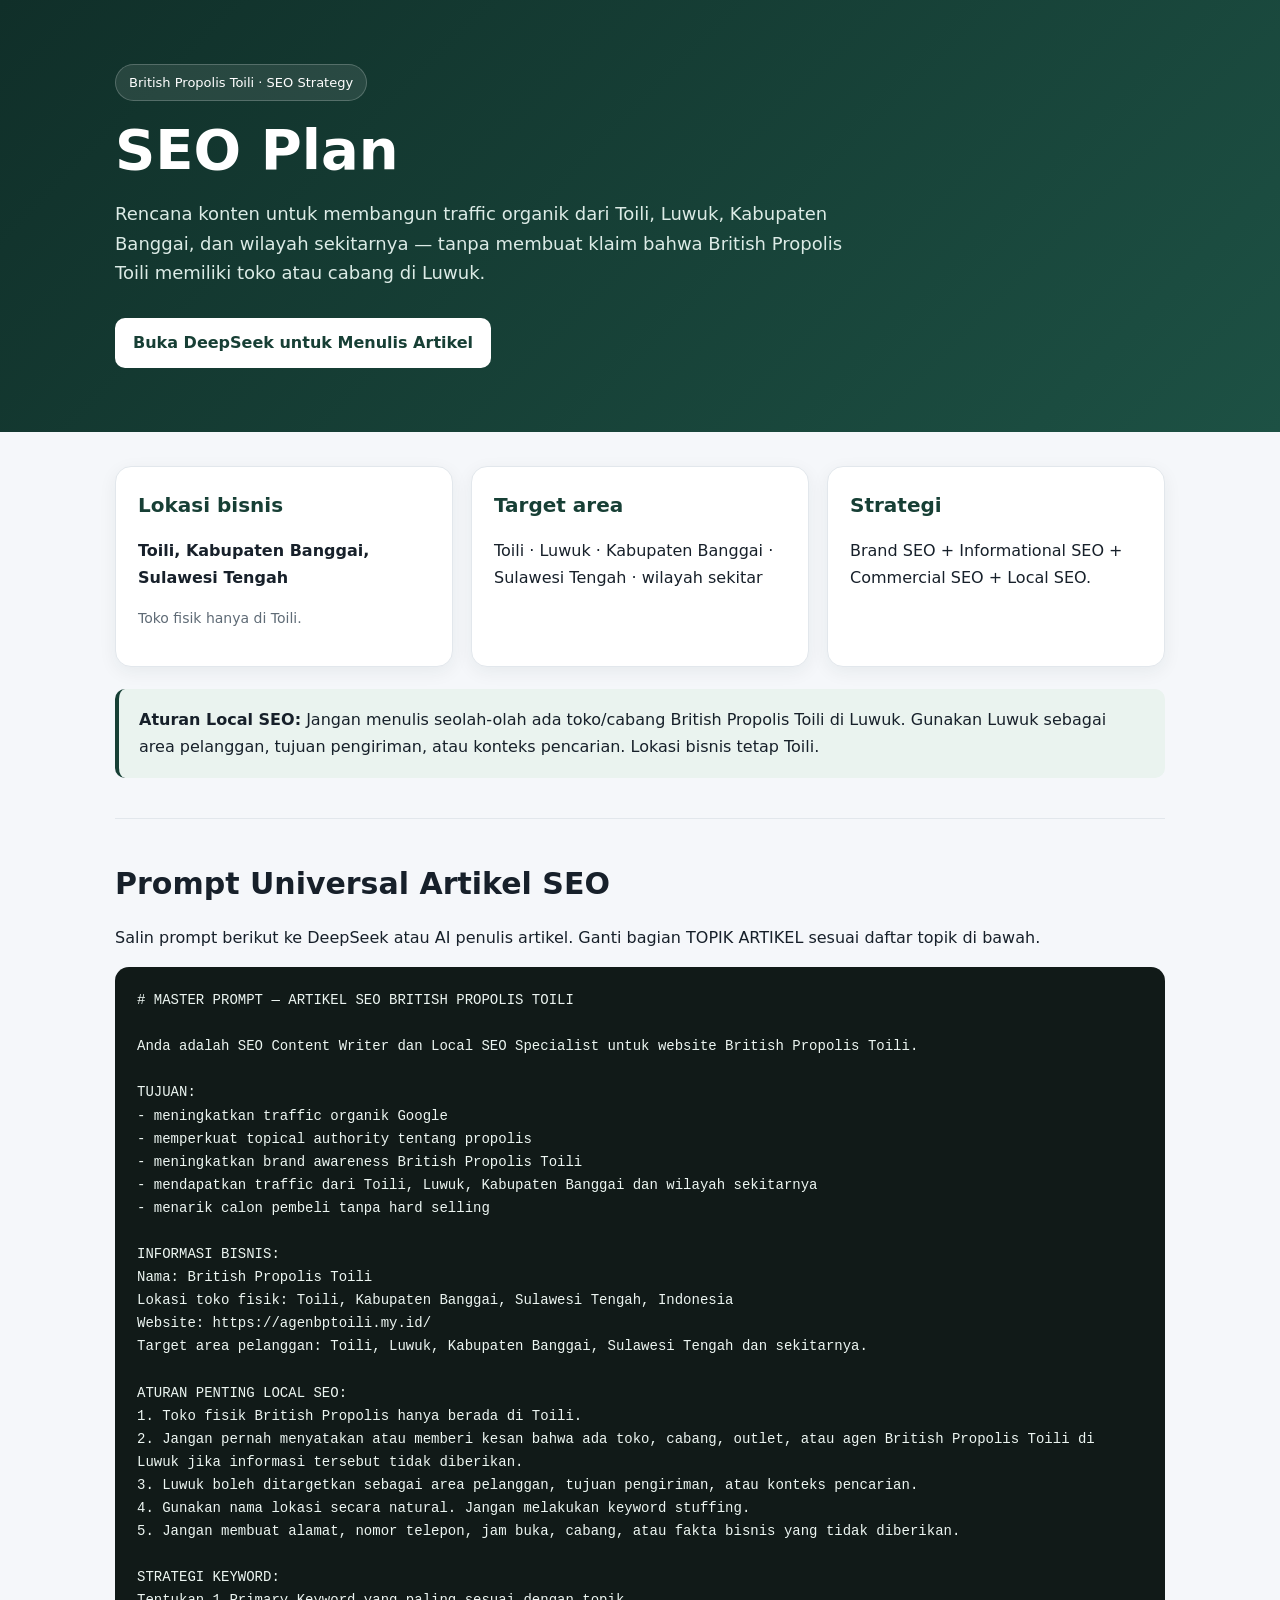
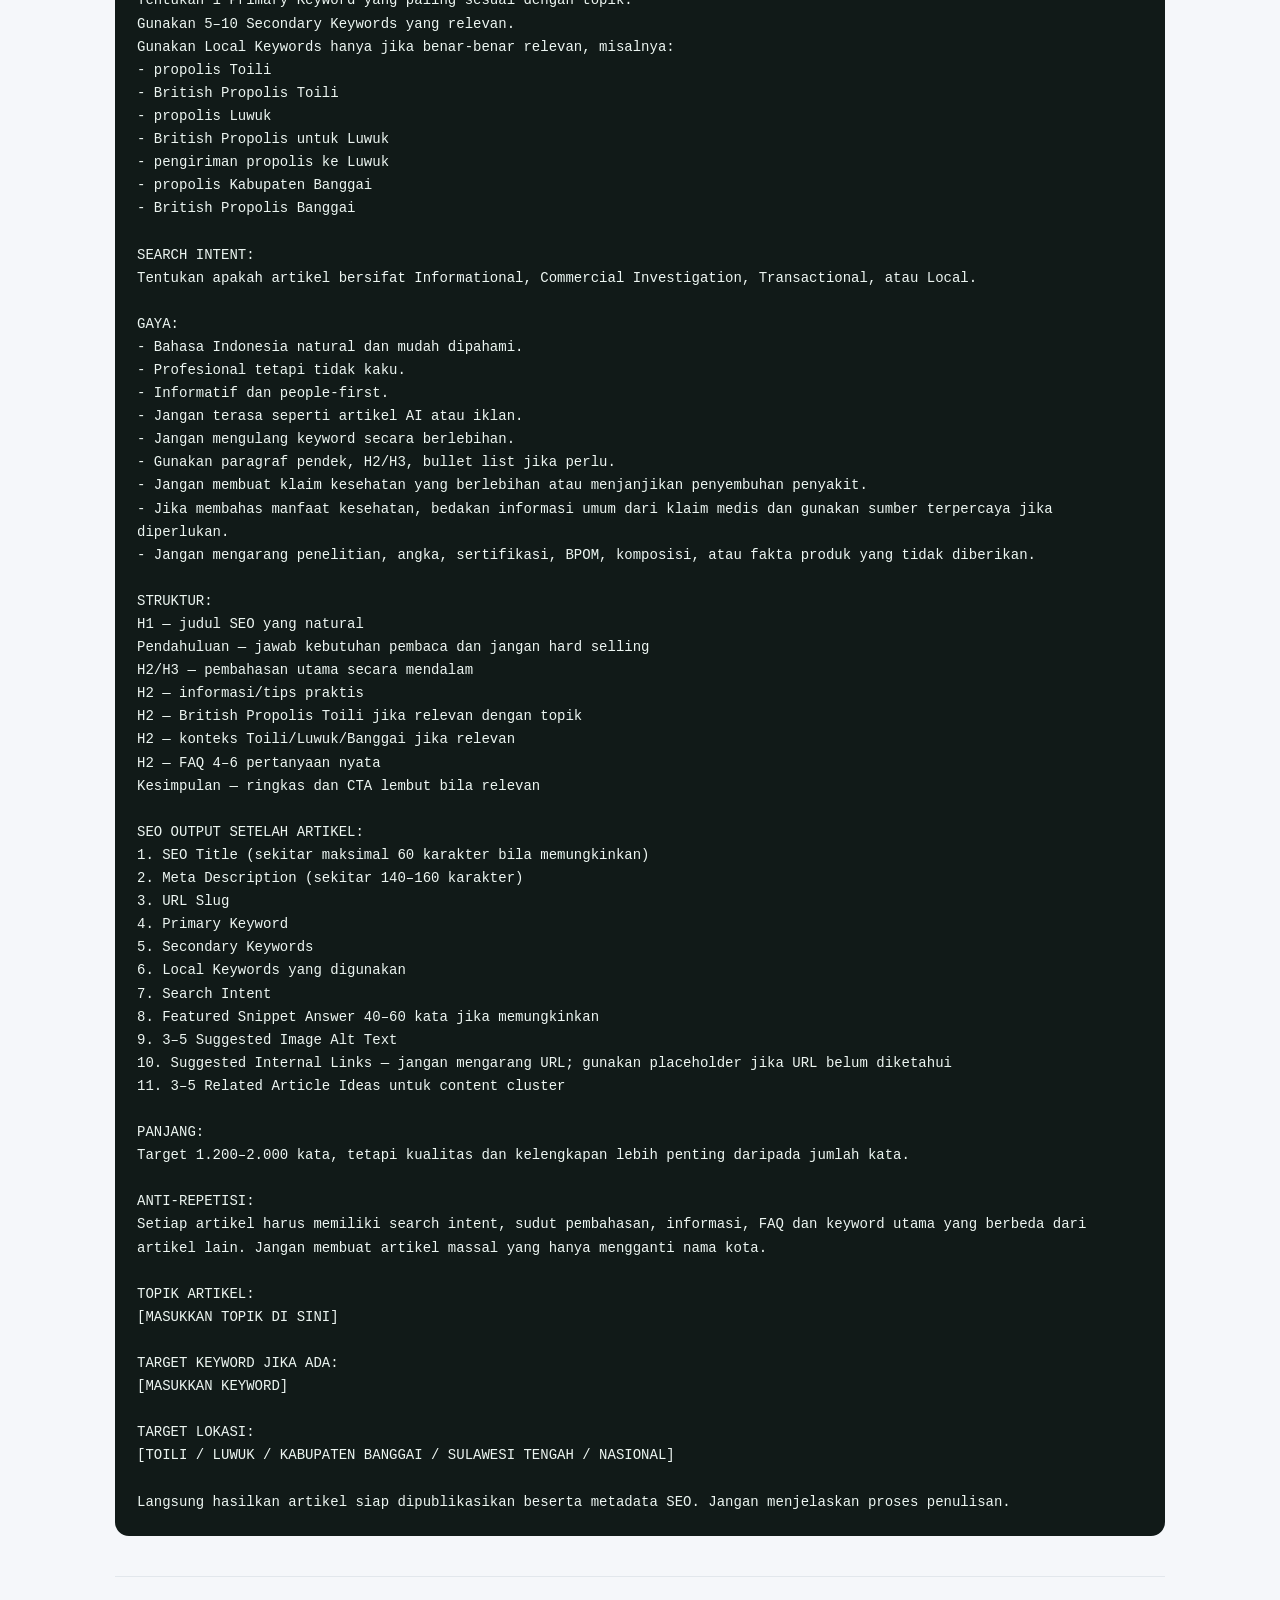
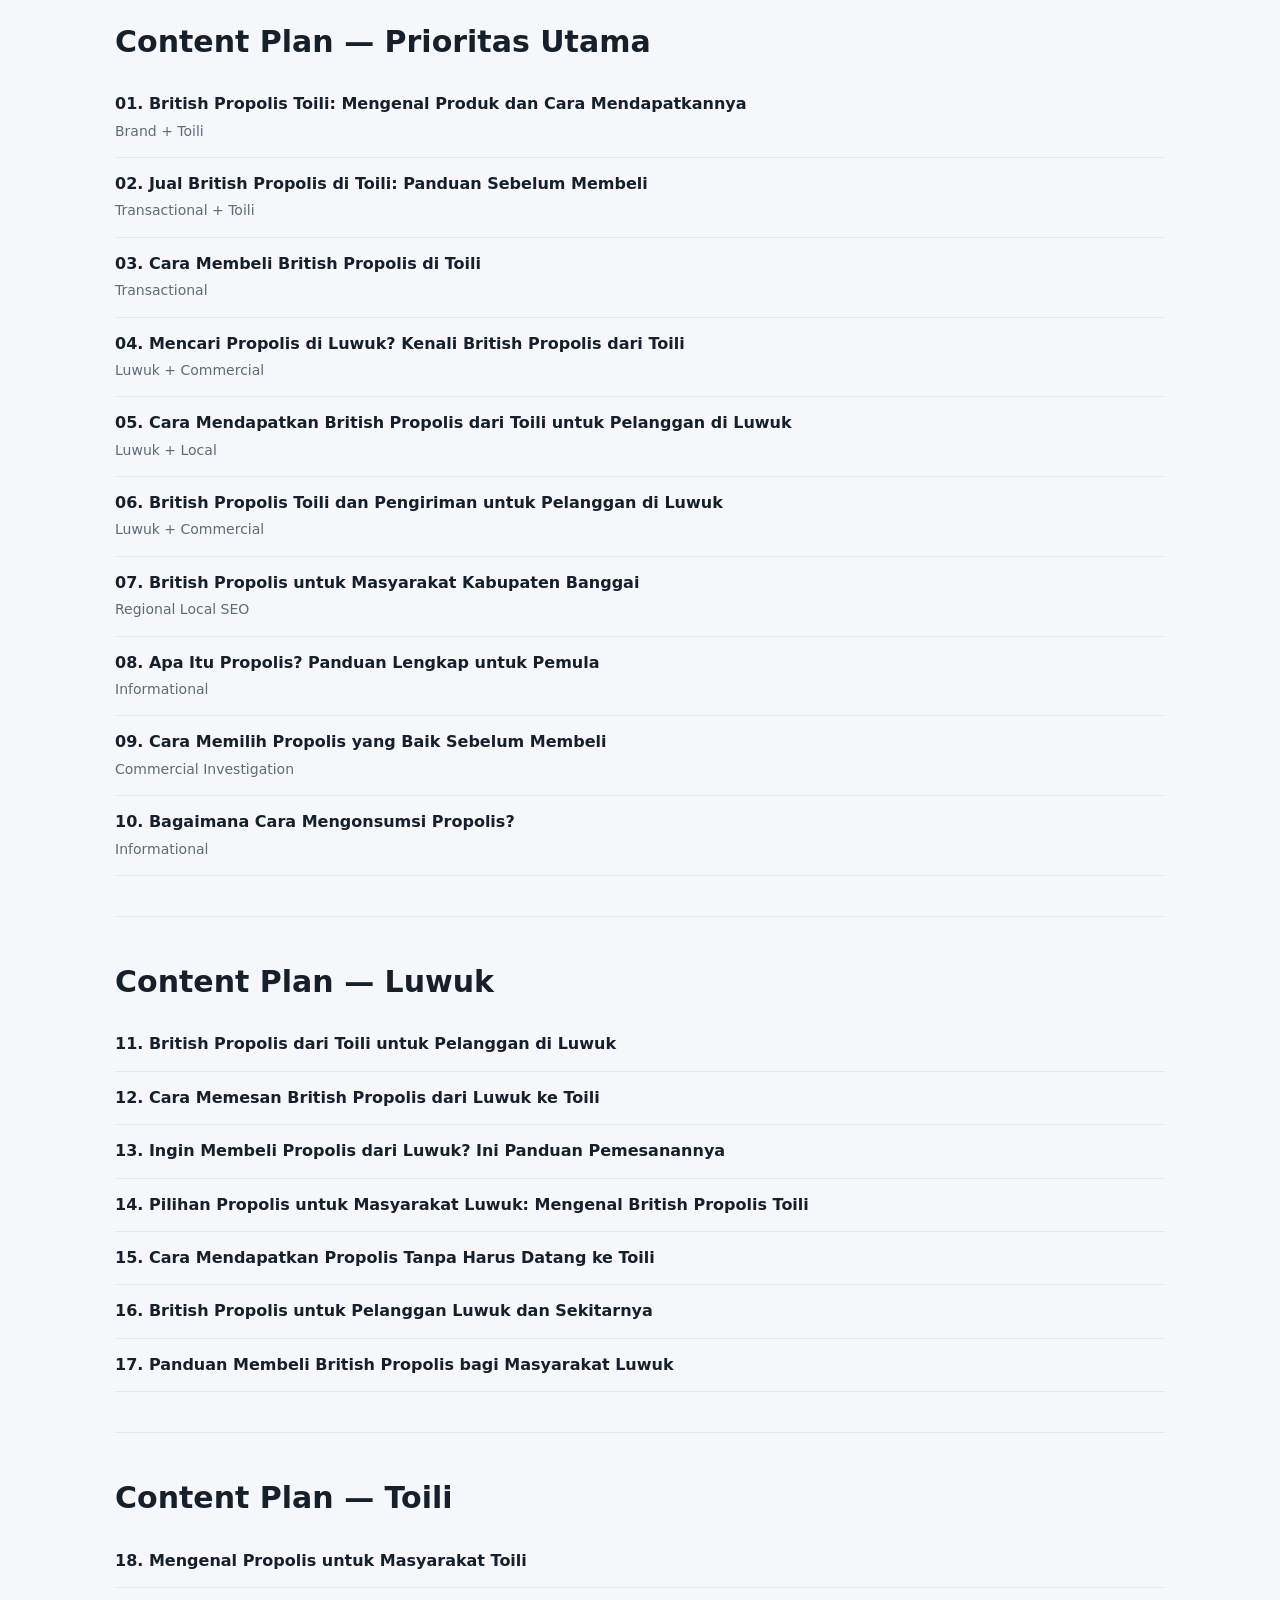
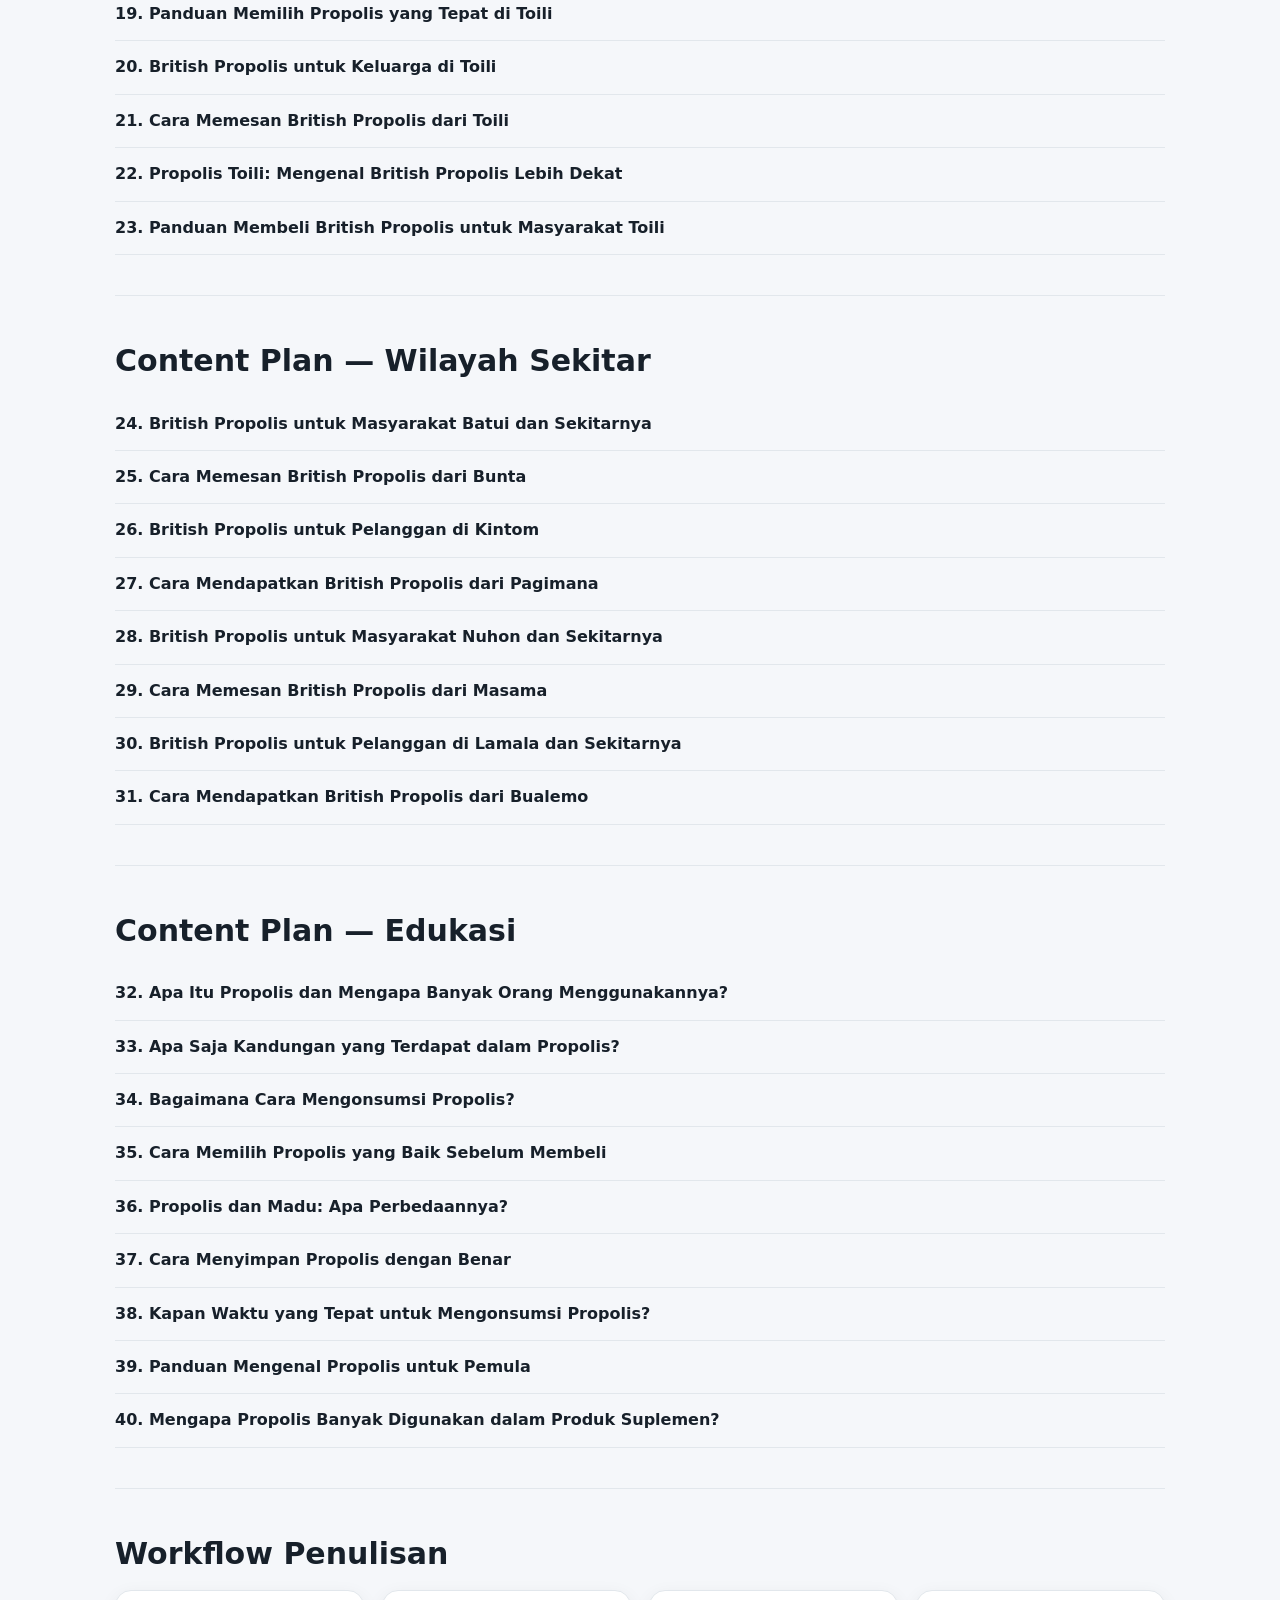
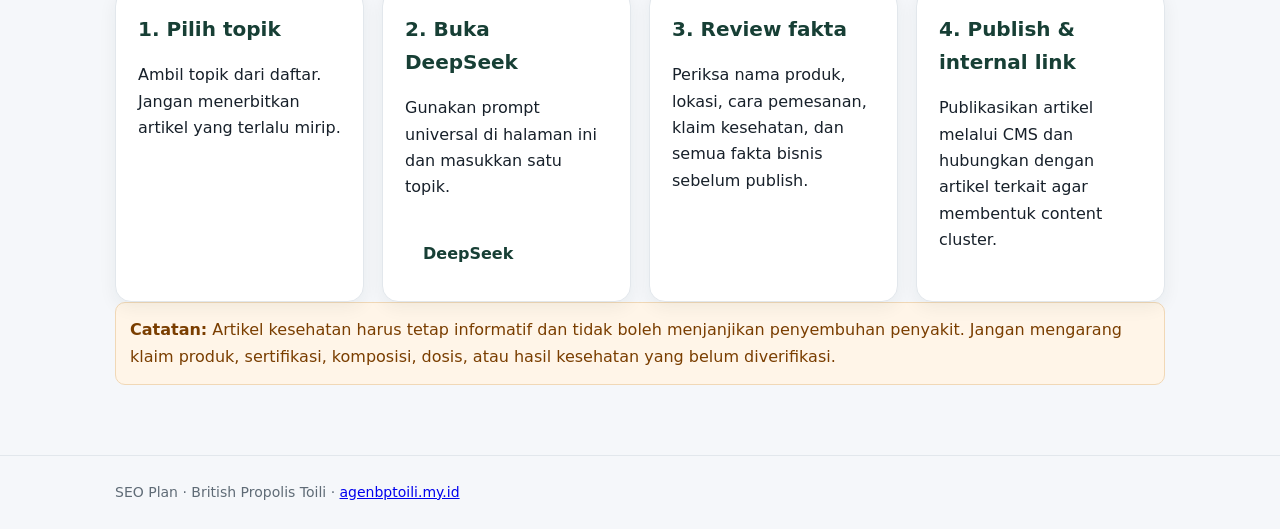
<file: seo-plan/index.html>
<!DOCTYPE html>
<html lang="id">
<head>
  <meta charset="UTF-8">
  <meta name="viewport" content="width=device-width, initial-scale=1.0">
  <title>SEO Plan | British Propolis Toili</title>
  <meta name="description" content="SEO Plan British Propolis Toili: prompt universal artikel SEO, strategi Local SEO Toili dan Luwuk, serta daftar topik artikel.">
  <style>
    :root{--bg:#f5f7fa;--card:#fff;--text:#17202a;--muted:#5f6b76;--line:#e2e7ec;--accent:#173f35;--accent2:#eaf3ef}
    *{box-sizing:border-box} body{margin:0;font-family:Inter,system-ui,-apple-system,BlinkMacSystemFont,"Segoe UI",sans-serif;background:var(--bg);color:var(--text);line-height:1.65}
    .hero{background:linear-gradient(135deg,#102f29,#1d5144);color:#fff;padding:64px 20px}.wrap{max-width:1050px;margin:auto}.hero h1{font-size:clamp(34px,5vw,56px);line-height:1.1;margin:0 0 14px}.hero p{max-width:760px;color:#dcebe6;font-size:18px}.badge{display:inline-block;background:#ffffff18;border:1px solid #ffffff35;border-radius:999px;padding:7px 13px;font-size:13px;margin-bottom:18px}
    main{padding:34px 20px 70px}.grid{display:grid;grid-template-columns:repeat(auto-fit,minmax(240px,1fr));gap:18px}.card{background:var(--card);border:1px solid var(--line);border-radius:16px;padding:22px;box-shadow:0 5px 18px #102f2910}.card h2,.card h3{margin-top:0;color:var(--accent)}
    .callout{background:var(--accent2);border-left:4px solid var(--accent);padding:18px 20px;border-radius:10px;margin:22px 0}.rule{height:1px;background:var(--line);margin:40px 0} h2{font-size:30px;margin-bottom:12px} h3{font-size:20px;margin-bottom:8px} ul{padding-left:22px} li{margin:7px 0}.topics{counter-reset:item}.topic{padding:13px 0;border-bottom:1px solid var(--line)}.topic b{display:block}.small{font-size:14px;color:var(--muted)}
    pre{white-space:pre-wrap;background:#111a18;color:#edf6f2;border-radius:14px;padding:22px;overflow:auto;font-size:14px;line-height:1.65}.btn{display:inline-flex;align-items:center;justify-content:center;text-decoration:none;background:#fff;color:#173f35;font-weight:700;border-radius:10px;padding:12px 18px;margin-top:12px}.btn:hover{opacity:.9}
    footer{border-top:1px solid var(--line);padding:25px 20px;color:var(--muted);font-size:14px}.note{color:#7a3e00;background:#fff5e8;border:1px solid #f1d8b6;padding:14px;border-radius:10px}
  </style>
</head>
<body>
<header class="hero"><div class="wrap"><span class="badge">British Propolis Toili · SEO Strategy</span><h1>SEO Plan</h1><p>Rencana konten untuk membangun traffic organik dari Toili, Luwuk, Kabupaten Banggai, dan wilayah sekitarnya — tanpa membuat klaim bahwa British Propolis Toili memiliki toko atau cabang di Luwuk.</p><a class="btn" href="https://chat.deepseek.com/" target="_blank" rel="noopener">Buka DeepSeek untuk Menulis Artikel</a></div></header>
<main><div class="wrap">
  <section class="grid">
    <div class="card"><h3>Lokasi bisnis</h3><p><strong>Toili, Kabupaten Banggai, Sulawesi Tengah</strong></p><p class="small">Toko fisik hanya di Toili.</p></div>
    <div class="card"><h3>Target area</h3><p>Toili · Luwuk · Kabupaten Banggai · Sulawesi Tengah · wilayah sekitar</p></div>
    <div class="card"><h3>Strategi</h3><p>Brand SEO + Informational SEO + Commercial SEO + Local SEO.</p></div>
  </section>

  <div class="callout"><strong>Aturan Local SEO:</strong> Jangan menulis seolah-olah ada toko/cabang British Propolis Toili di Luwuk. Gunakan Luwuk sebagai area pelanggan, tujuan pengiriman, atau konteks pencarian. Lokasi bisnis tetap Toili.</div>

  <div class="rule"></div>
  <section><h2>Prompt Universal Artikel SEO</h2><p>Salin prompt berikut ke DeepSeek atau AI penulis artikel. Ganti bagian TOPIK ARTIKEL sesuai daftar topik di bawah.</p>
<pre># MASTER PROMPT — ARTIKEL SEO BRITISH PROPOLIS TOILI

Anda adalah SEO Content Writer dan Local SEO Specialist untuk website British Propolis Toili.

TUJUAN:
- meningkatkan traffic organik Google
- memperkuat topical authority tentang propolis
- meningkatkan brand awareness British Propolis Toili
- mendapatkan traffic dari Toili, Luwuk, Kabupaten Banggai dan wilayah sekitarnya
- menarik calon pembeli tanpa hard selling

INFORMASI BISNIS:
Nama: British Propolis Toili
Lokasi toko fisik: Toili, Kabupaten Banggai, Sulawesi Tengah, Indonesia
Website: https://agenbptoili.my.id/
Target area pelanggan: Toili, Luwuk, Kabupaten Banggai, Sulawesi Tengah dan sekitarnya.

ATURAN PENTING LOCAL SEO:
1. Toko fisik British Propolis hanya berada di Toili.
2. Jangan pernah menyatakan atau memberi kesan bahwa ada toko, cabang, outlet, atau agen British Propolis Toili di Luwuk jika informasi tersebut tidak diberikan.
3. Luwuk boleh ditargetkan sebagai area pelanggan, tujuan pengiriman, atau konteks pencarian.
4. Gunakan nama lokasi secara natural. Jangan melakukan keyword stuffing.
5. Jangan membuat alamat, nomor telepon, jam buka, cabang, atau fakta bisnis yang tidak diberikan.

STRATEGI KEYWORD:
Tentukan 1 Primary Keyword yang paling sesuai dengan topik.
Gunakan 5–10 Secondary Keywords yang relevan.
Gunakan Local Keywords hanya jika benar-benar relevan, misalnya:
- propolis Toili
- British Propolis Toili
- propolis Luwuk
- British Propolis untuk Luwuk
- pengiriman propolis ke Luwuk
- propolis Kabupaten Banggai
- British Propolis Banggai

SEARCH INTENT:
Tentukan apakah artikel bersifat Informational, Commercial Investigation, Transactional, atau Local.

GAYA:
- Bahasa Indonesia natural dan mudah dipahami.
- Profesional tetapi tidak kaku.
- Informatif dan people-first.
- Jangan terasa seperti artikel AI atau iklan.
- Jangan mengulang keyword secara berlebihan.
- Gunakan paragraf pendek, H2/H3, bullet list jika perlu.
- Jangan membuat klaim kesehatan yang berlebihan atau menjanjikan penyembuhan penyakit.
- Jika membahas manfaat kesehatan, bedakan informasi umum dari klaim medis dan gunakan sumber terpercaya jika diperlukan.
- Jangan mengarang penelitian, angka, sertifikasi, BPOM, komposisi, atau fakta produk yang tidak diberikan.

STRUKTUR:
H1 — judul SEO yang natural
Pendahuluan — jawab kebutuhan pembaca dan jangan hard selling
H2/H3 — pembahasan utama secara mendalam
H2 — informasi/tips praktis
H2 — British Propolis Toili jika relevan dengan topik
H2 — konteks Toili/Luwuk/Banggai jika relevan
H2 — FAQ 4–6 pertanyaan nyata
Kesimpulan — ringkas dan CTA lembut bila relevan

SEO OUTPUT SETELAH ARTIKEL:
1. SEO Title (sekitar maksimal 60 karakter bila memungkinkan)
2. Meta Description (sekitar 140–160 karakter)
3. URL Slug
4. Primary Keyword
5. Secondary Keywords
6. Local Keywords yang digunakan
7. Search Intent
8. Featured Snippet Answer 40–60 kata jika memungkinkan
9. 3–5 Suggested Image Alt Text
10. Suggested Internal Links — jangan mengarang URL; gunakan placeholder jika URL belum diketahui
11. 3–5 Related Article Ideas untuk content cluster

PANJANG:
Target 1.200–2.000 kata, tetapi kualitas dan kelengkapan lebih penting daripada jumlah kata.

ANTI-REPETISI:
Setiap artikel harus memiliki search intent, sudut pembahasan, informasi, FAQ dan keyword utama yang berbeda dari artikel lain. Jangan membuat artikel massal yang hanya mengganti nama kota.

TOPIK ARTIKEL:
[MASUKKAN TOPIK DI SINI]

TARGET KEYWORD JIKA ADA:
[MASUKKAN KEYWORD]

TARGET LOKASI:
[TOILI / LUWUK / KABUPATEN BANGGAI / SULAWESI TENGAH / NASIONAL]

Langsung hasilkan artikel siap dipublikasikan beserta metadata SEO. Jangan menjelaskan proses penulisan.</pre></section>

  <div class="rule"></div>
  <section><h2>Content Plan — Prioritas Utama</h2><div class="topics">
    <div class="topic"><b>01. British Propolis Toili: Mengenal Produk dan Cara Mendapatkannya</b><span class="small">Brand + Toili</span></div>
    <div class="topic"><b>02. Jual British Propolis di Toili: Panduan Sebelum Membeli</b><span class="small">Transactional + Toili</span></div>
    <div class="topic"><b>03. Cara Membeli British Propolis di Toili</b><span class="small">Transactional</span></div>
    <div class="topic"><b>04. Mencari Propolis di Luwuk? Kenali British Propolis dari Toili</b><span class="small">Luwuk + Commercial</span></div>
    <div class="topic"><b>05. Cara Mendapatkan British Propolis dari Toili untuk Pelanggan di Luwuk</b><span class="small">Luwuk + Local</span></div>
    <div class="topic"><b>06. British Propolis Toili dan Pengiriman untuk Pelanggan di Luwuk</b><span class="small">Luwuk + Commercial</span></div>
    <div class="topic"><b>07. British Propolis untuk Masyarakat Kabupaten Banggai</b><span class="small">Regional Local SEO</span></div>
    <div class="topic"><b>08. Apa Itu Propolis? Panduan Lengkap untuk Pemula</b><span class="small">Informational</span></div>
    <div class="topic"><b>09. Cara Memilih Propolis yang Baik Sebelum Membeli</b><span class="small">Commercial Investigation</span></div>
    <div class="topic"><b>10. Bagaimana Cara Mengonsumsi Propolis?</b><span class="small">Informational</span></div>
  </div></section>

  <div class="rule"></div>
  <section><h2>Content Plan — Luwuk</h2><div class="topics">
    <div class="topic"><b>11. British Propolis dari Toili untuk Pelanggan di Luwuk</b></div>
    <div class="topic"><b>12. Cara Memesan British Propolis dari Luwuk ke Toili</b></div>
    <div class="topic"><b>13. Ingin Membeli Propolis dari Luwuk? Ini Panduan Pemesanannya</b></div>
    <div class="topic"><b>14. Pilihan Propolis untuk Masyarakat Luwuk: Mengenal British Propolis Toili</b></div>
    <div class="topic"><b>15. Cara Mendapatkan Propolis Tanpa Harus Datang ke Toili</b></div>
    <div class="topic"><b>16. British Propolis untuk Pelanggan Luwuk dan Sekitarnya</b></div>
    <div class="topic"><b>17. Panduan Membeli British Propolis bagi Masyarakat Luwuk</b></div>
  </div></section>

  <div class="rule"></div>
  <section><h2>Content Plan — Toili</h2><div class="topics">
    <div class="topic"><b>18. Mengenal Propolis untuk Masyarakat Toili</b></div>
    <div class="topic"><b>19. Panduan Memilih Propolis yang Tepat di Toili</b></div>
    <div class="topic"><b>20. British Propolis untuk Keluarga di Toili</b></div>
    <div class="topic"><b>21. Cara Memesan British Propolis dari Toili</b></div>
    <div class="topic"><b>22. Propolis Toili: Mengenal British Propolis Lebih Dekat</b></div>
    <div class="topic"><b>23. Panduan Membeli British Propolis untuk Masyarakat Toili</b></div>
  </div></section>

  <div class="rule"></div>
  <section><h2>Content Plan — Wilayah Sekitar</h2><div class="topics">
    <div class="topic"><b>24. British Propolis untuk Masyarakat Batui dan Sekitarnya</b></div>
    <div class="topic"><b>25. Cara Memesan British Propolis dari Bunta</b></div>
    <div class="topic"><b>26. British Propolis untuk Pelanggan di Kintom</b></div>
    <div class="topic"><b>27. Cara Mendapatkan British Propolis dari Pagimana</b></div>
    <div class="topic"><b>28. British Propolis untuk Masyarakat Nuhon dan Sekitarnya</b></div>
    <div class="topic"><b>29. Cara Memesan British Propolis dari Masama</b></div>
    <div class="topic"><b>30. British Propolis untuk Pelanggan di Lamala dan Sekitarnya</b></div>
    <div class="topic"><b>31. Cara Mendapatkan British Propolis dari Bualemo</b></div>
  </div></section>

  <div class="rule"></div>
  <section><h2>Content Plan — Edukasi</h2><div class="topics">
    <div class="topic"><b>32. Apa Itu Propolis dan Mengapa Banyak Orang Menggunakannya?</b></div>
    <div class="topic"><b>33. Apa Saja Kandungan yang Terdapat dalam Propolis?</b></div>
    <div class="topic"><b>34. Bagaimana Cara Mengonsumsi Propolis?</b></div>
    <div class="topic"><b>35. Cara Memilih Propolis yang Baik Sebelum Membeli</b></div>
    <div class="topic"><b>36. Propolis dan Madu: Apa Perbedaannya?</b></div>
    <div class="topic"><b>37. Cara Menyimpan Propolis dengan Benar</b></div>
    <div class="topic"><b>38. Kapan Waktu yang Tepat untuk Mengonsumsi Propolis?</b></div>
    <div class="topic"><b>39. Panduan Mengenal Propolis untuk Pemula</b></div>
    <div class="topic"><b>40. Mengapa Propolis Banyak Digunakan dalam Produk Suplemen?</b></div>
  </div></section>

  <div class="rule"></div>
  <section><h2>Workflow Penulisan</h2><div class="grid">
    <div class="card"><h3>1. Pilih topik</h3><p>Ambil topik dari daftar. Jangan menerbitkan artikel yang terlalu mirip.</p></div>
    <div class="card"><h3>2. Buka DeepSeek</h3><p>Gunakan prompt universal di halaman ini dan masukkan satu topik.</p><a class="btn" href="https://chat.deepseek.com/" target="_blank" rel="noopener">DeepSeek</a></div>
    <div class="card"><h3>3. Review fakta</h3><p>Periksa nama produk, lokasi, cara pemesanan, klaim kesehatan, dan semua fakta bisnis sebelum publish.</p></div>
    <div class="card"><h3>4. Publish & internal link</h3><p>Publikasikan artikel melalui CMS dan hubungkan dengan artikel terkait agar membentuk content cluster.</p></div>
  </div></section>

  <div class="note"><strong>Catatan:</strong> Artikel kesehatan harus tetap informatif dan tidak boleh menjanjikan penyembuhan penyakit. Jangan mengarang klaim produk, sertifikasi, komposisi, dosis, atau hasil kesehatan yang belum diverifikasi.</div>
</div></main>
<footer><div class="wrap">SEO Plan · British Propolis Toili · <a href="https://agenbptoili.my.id/">agenbptoili.my.id</a></div></footer>
</body>
</html>
</file>
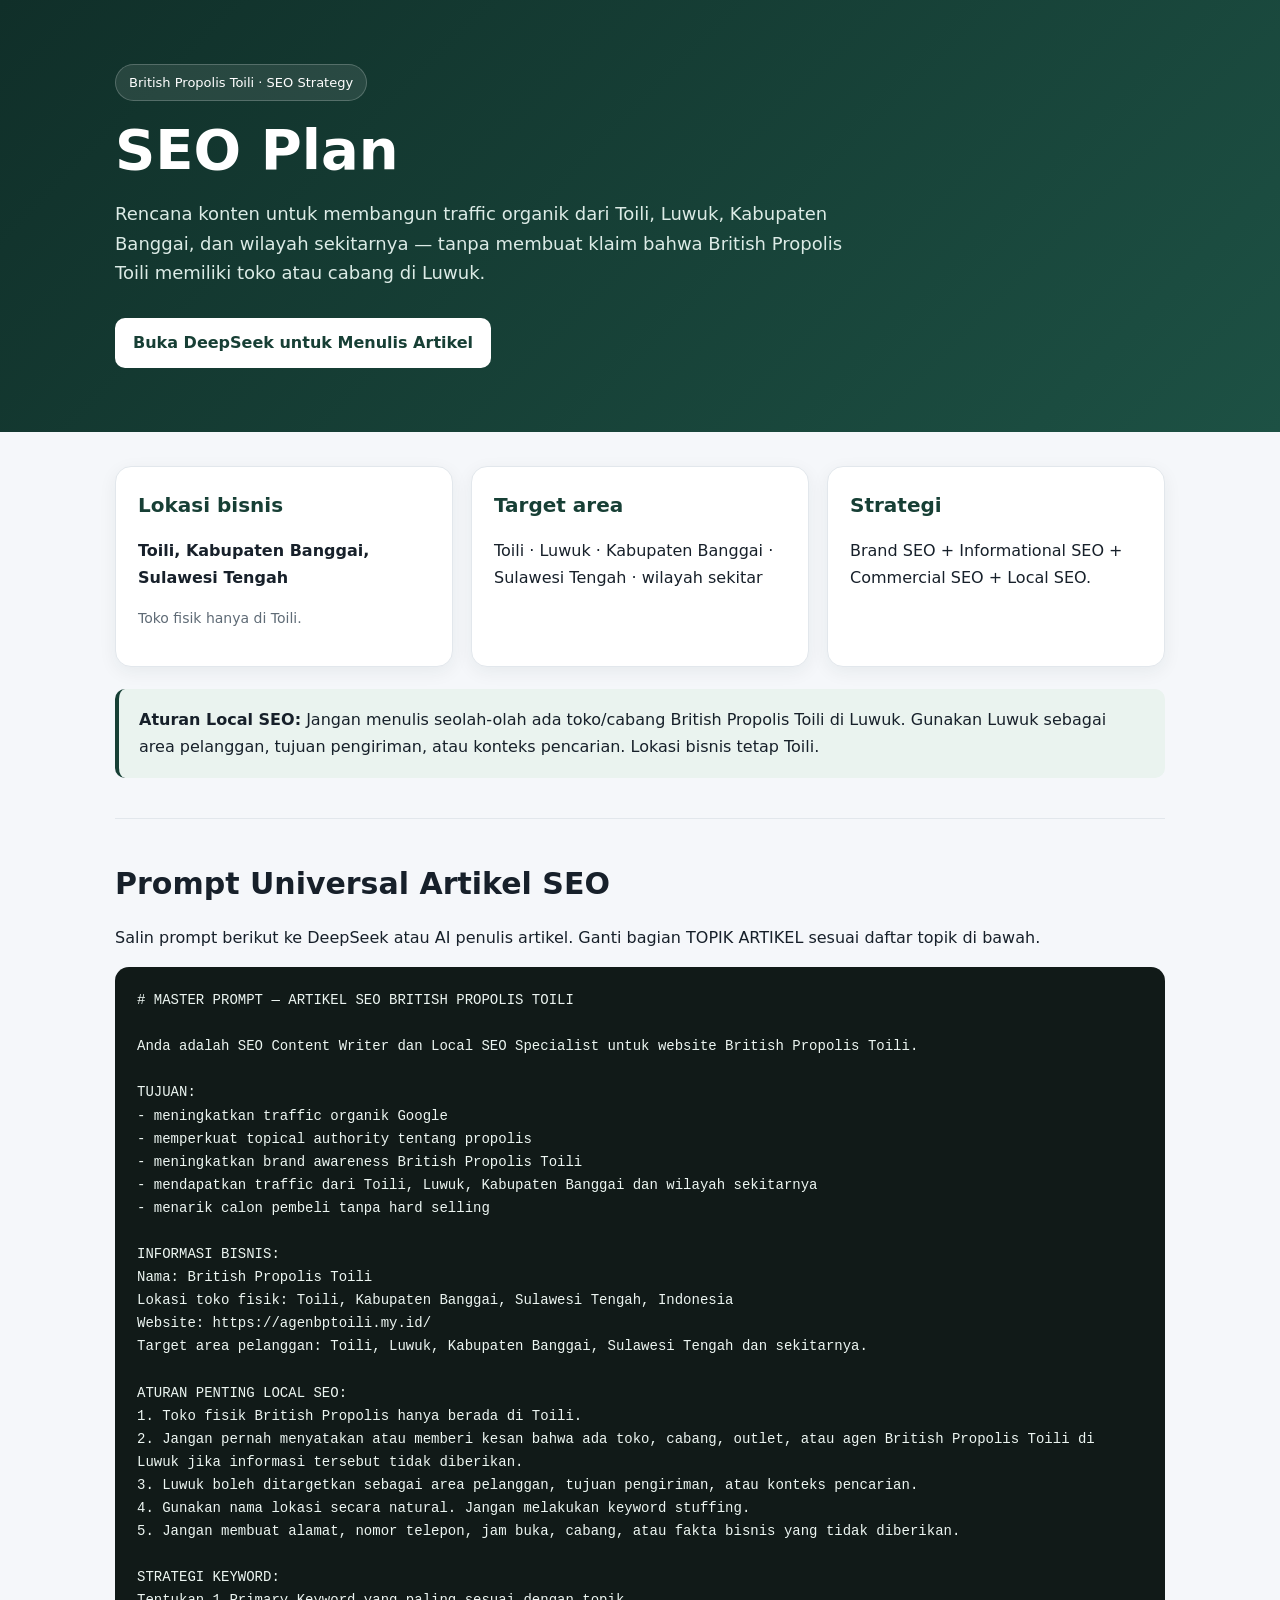
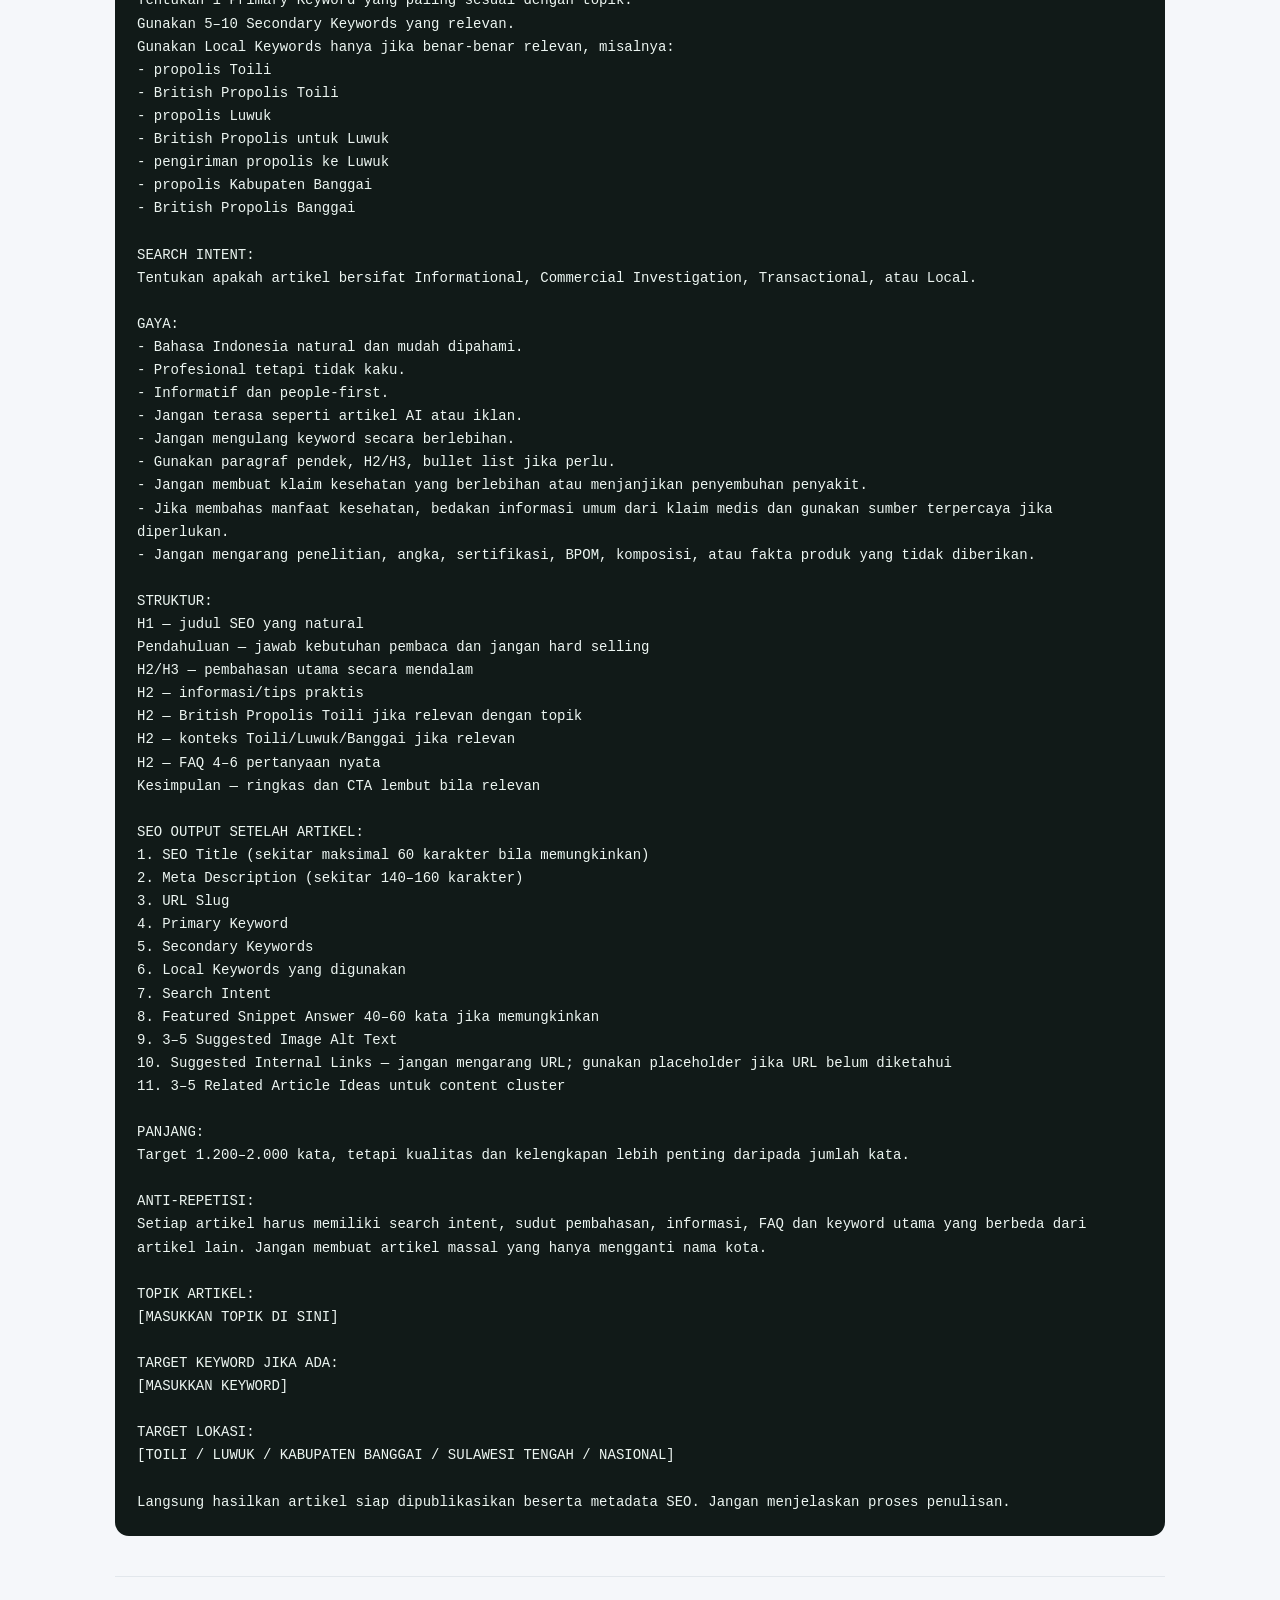
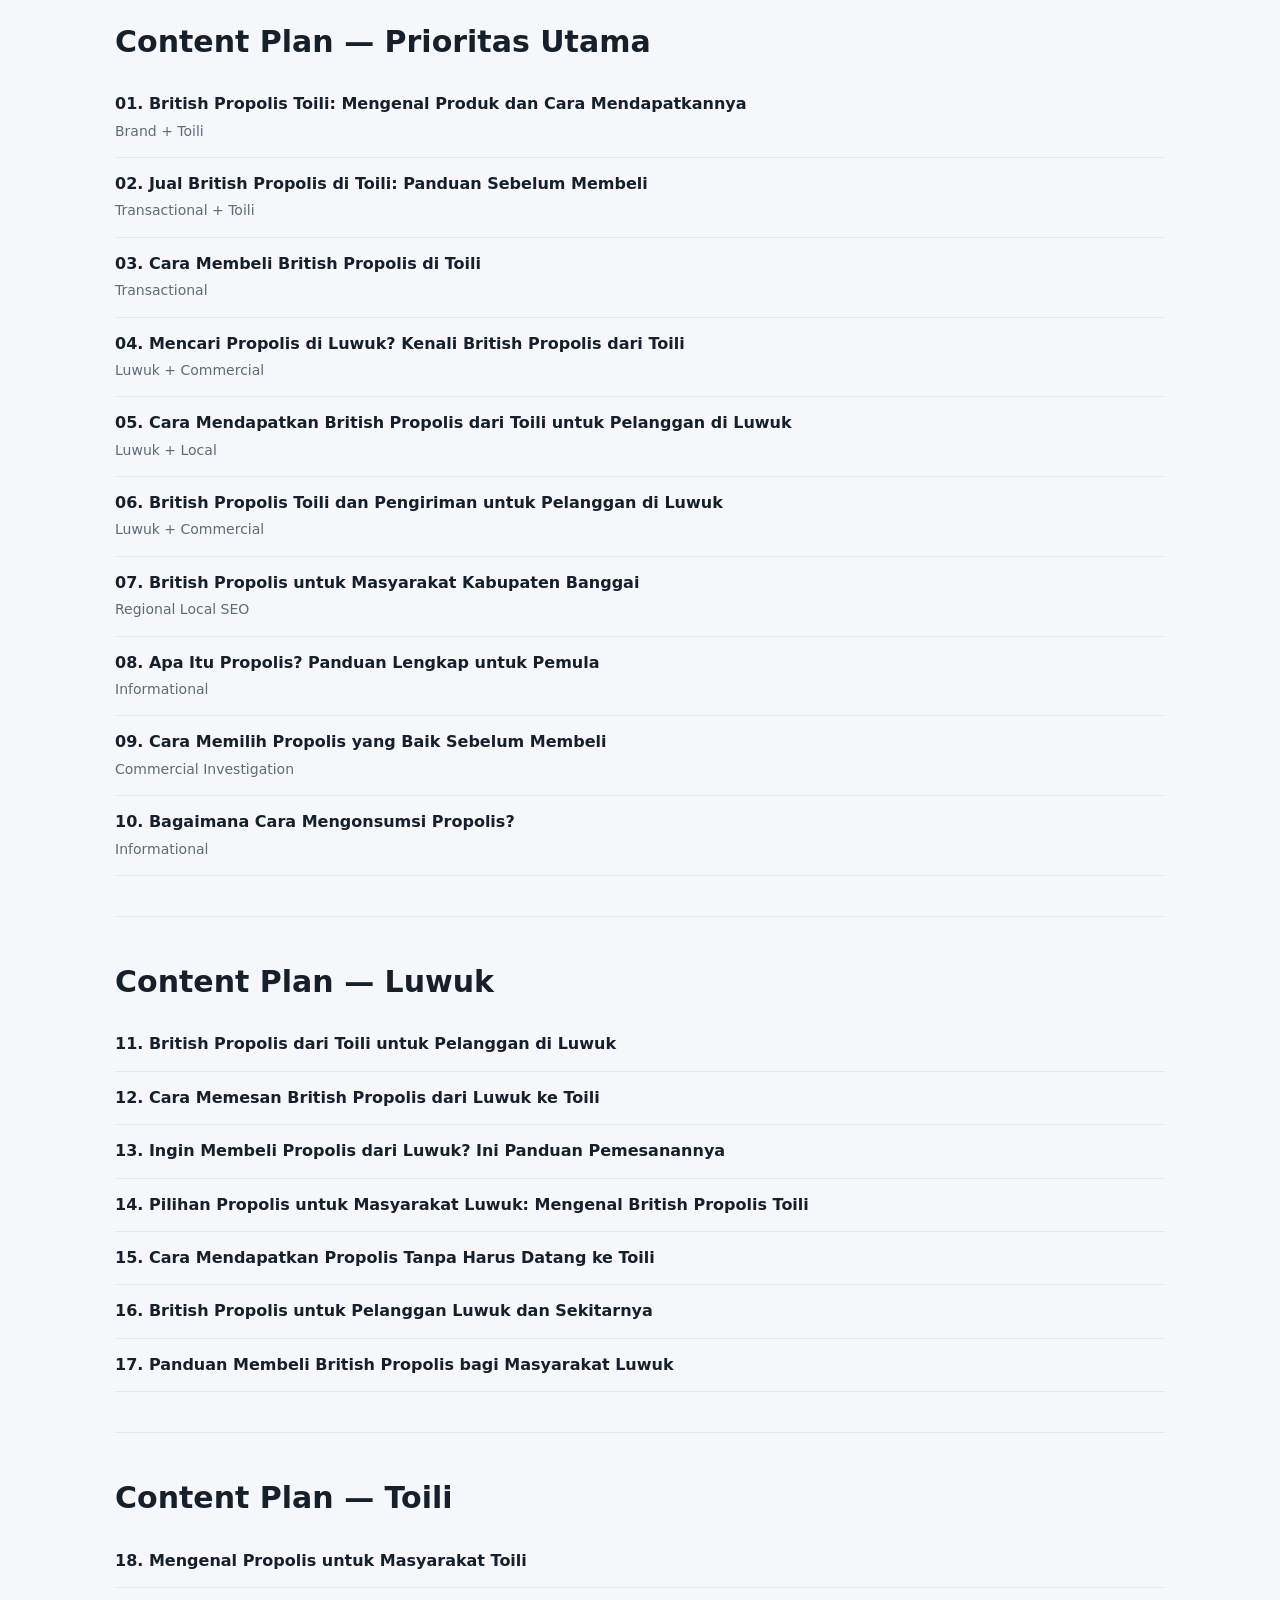
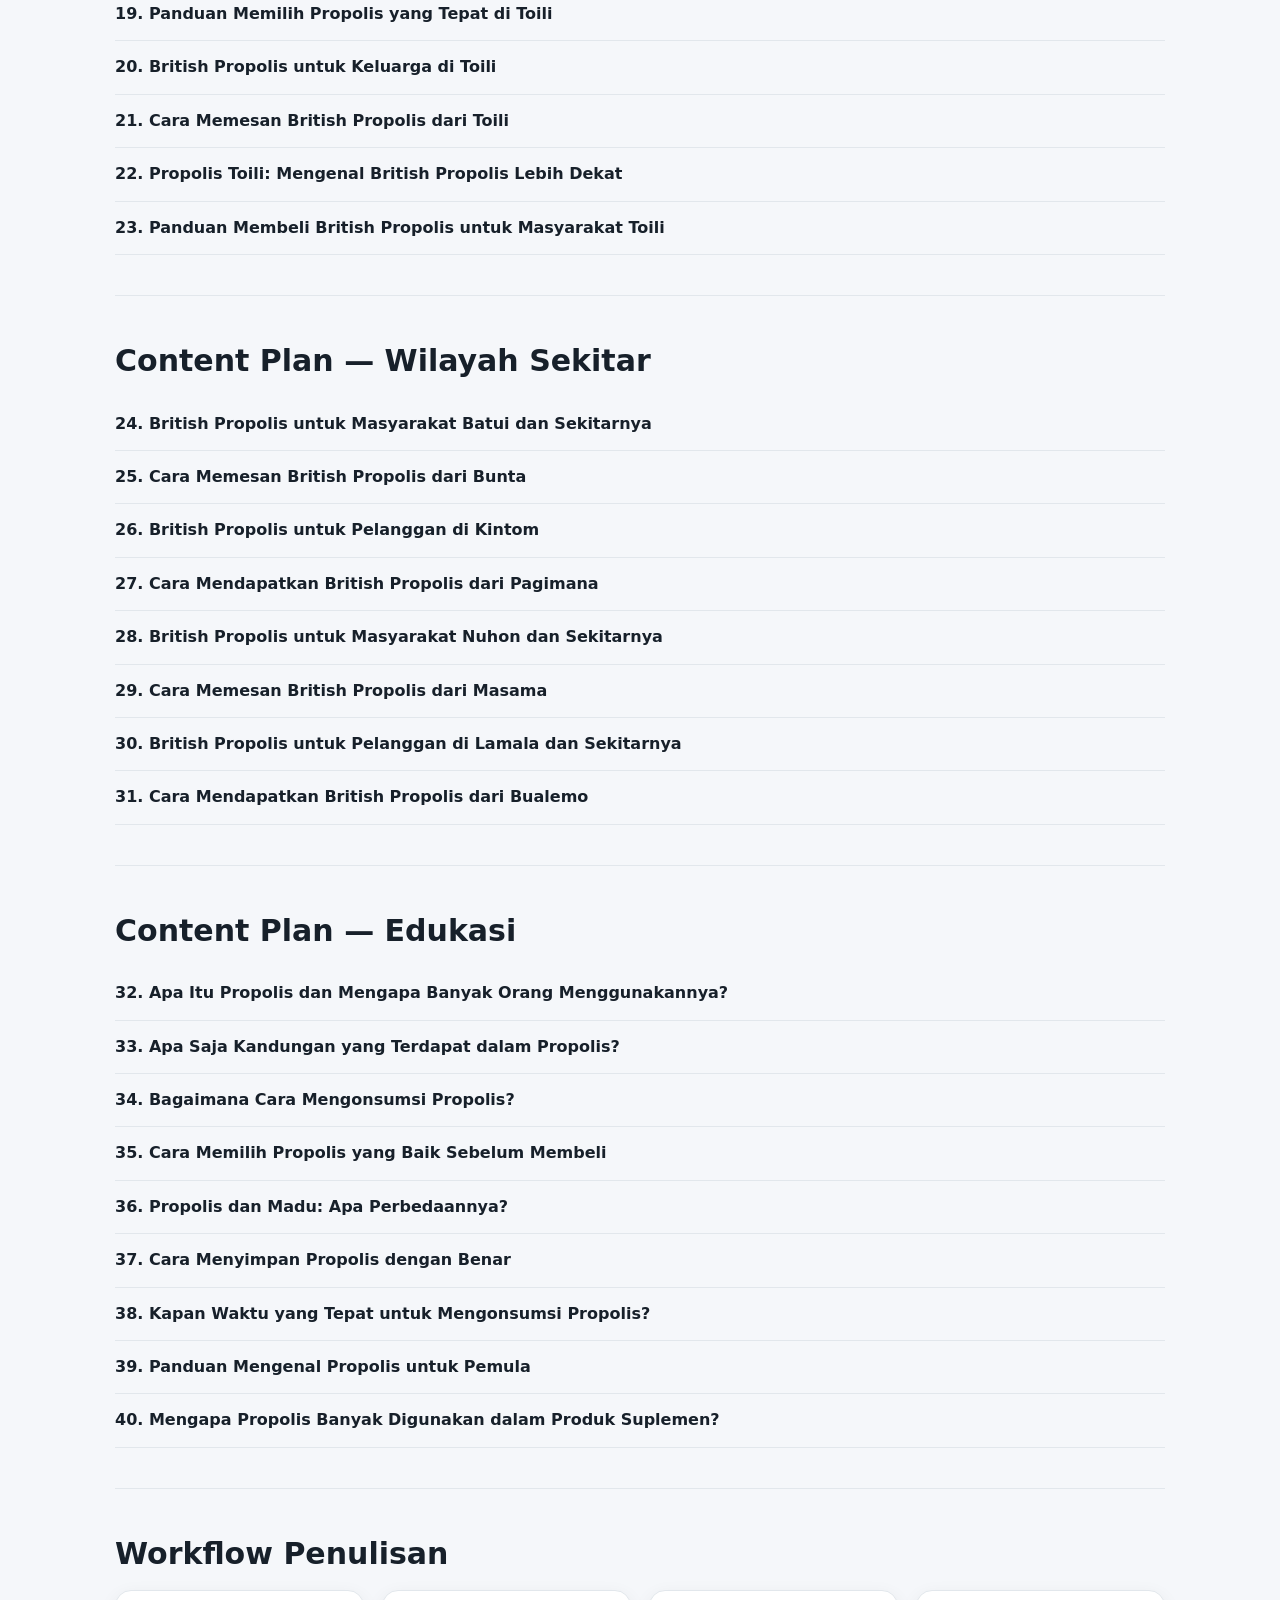
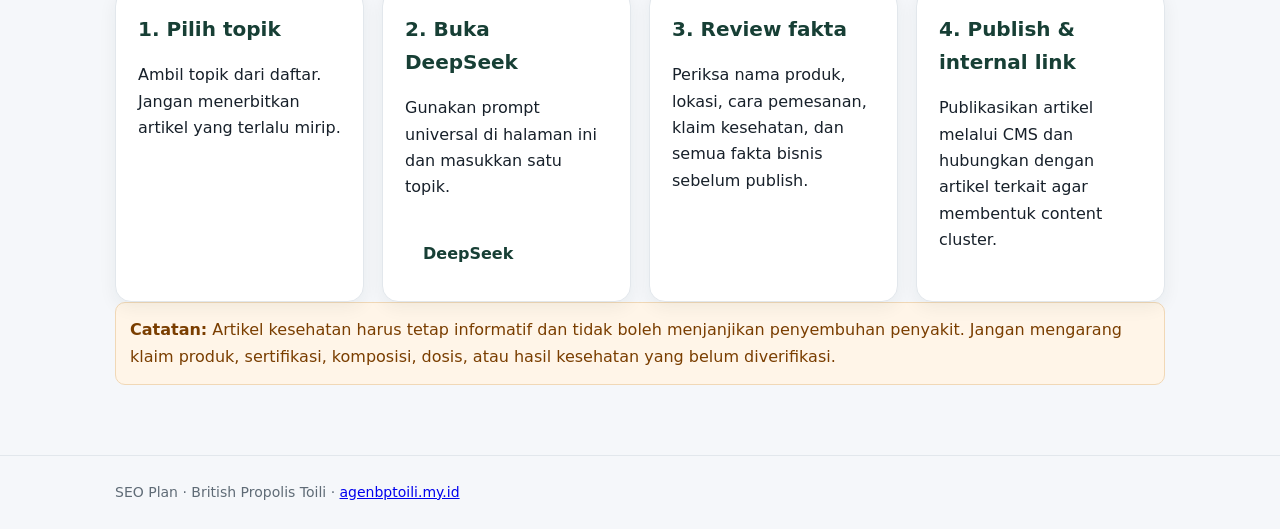
<file: seo/index.html>
<!DOCTYPE html>
<html lang="id">
<head>
  <meta charset="UTF-8">
  <meta name="viewport" content="width=device-width, initial-scale=1.0">
  <meta name="robots" content="noindex,follow">
  <meta http-equiv="refresh" content="0; url=../seo-plan/">
  <title>SEO Plan | British Propolis Toili</title>
  <link rel="canonical" href="https://agenbptoili.my.id/seo/">
  <script>window.location.replace('../seo-plan/');</script>
</head>
<body>
  <p>Mengarahkan ke SEO Plan...</p>
  <p><a href="../seo-plan/">Buka SEO Plan</a></p>
</body>
</html>
</file>
